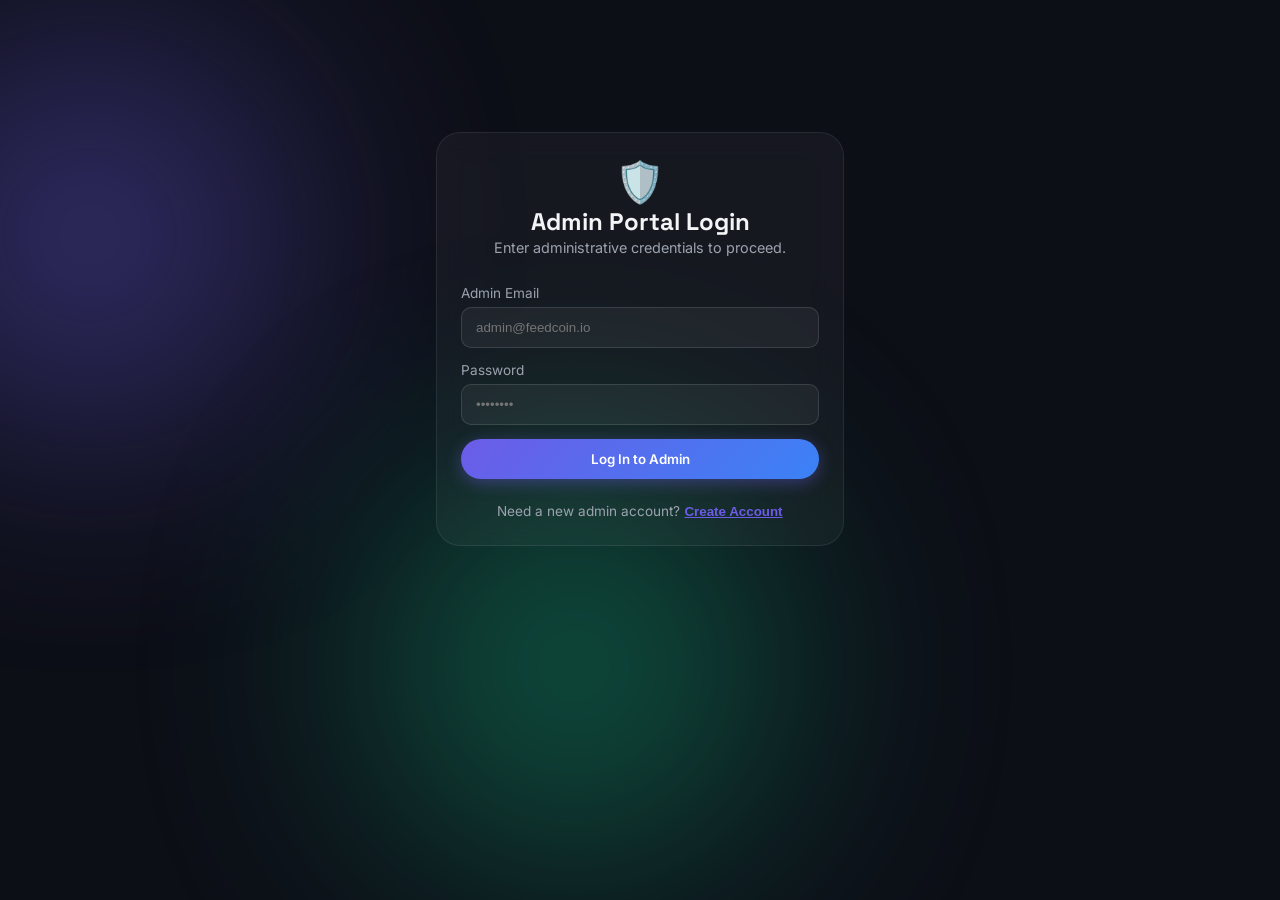
<file: admin.html>
<!DOCTYPE html>
<html lang="en" class="dark">
<head>
  <meta charset="UTF-8" />
  <meta name="viewport" content="width=device-width, initial-scale=1.0" />
  <title>FeedCoin || Admin Control Panel</title>
  <link rel="preconnect" href="https://fonts.googleapis.com">
  <link rel="preconnect" href="https://fonts.gstatic.com" crossorigin>
  <link href="https://fonts.googleapis.com/css2?family=Inter:wght@400;500;600;700&family=Space+Grotesk:wght@600;700&display=swap" rel="stylesheet">
  <link rel="stylesheet" href="styles.css" />
  <link rel="stylesheet" href="dashboard.css" />
  <style>
    .admin-table {
      width: 100%;
      border-collapse: collapse;
      margin-top: 12px;
      font-size: 0.88rem;
    }
    .admin-table th, .admin-table td {
      padding: 12px;
      text-align: left;
      border-bottom: 1px solid var(--card-border);
    }
    .admin-table th {
      color: var(--text-muted);
      font-weight: 600;
      background: rgba(255, 255, 255, 0.02);
    }
    .status-badge {
      padding: 4px 10px;
      border-radius: 99px;
      font-size: 0.75rem;
      font-weight: 700;
    }
    .badge-pending { background: rgba(245, 158, 11, 0.2); color: #f59e0b; }
    .badge-approved { background: rgba(16, 185, 129, 0.2); color: #10b981; }
    .badge-rejected { background: rgba(239, 68, 68, 0.2); color: #ef4444; }
    .auth-toggle-btn {
      background: none;
      border: none;
      color: #6c5ce7;
      font-weight: 600;
      cursor: pointer;
      text-decoration: underline;
    }
    .task-config-grid {
      display: grid;
      grid-template-columns: repeat(auto-fit, minmax(280px, 1fr));
      gap: 16px;
      margin-top: 14px;
    }
    .task-card-box {
      background: var(--input-bg);
      border: 1px solid var(--card-border);
      border-radius: var(--radius-md);
      padding: 18px;
      display: flex;
      flex-direction: column;
      gap: 12px;
    }
    .task-input-row {
      display: flex;
      gap: 8px;
    }
    .expiry-label {
      font-size: 0.78rem;
      display: flex;
      align-items: center;
      gap: 4px;
      margin-top: 2px;
    }
    .expiry-active { color: var(--accent-emerald); font-weight: 600; }
    .expiry-dead { color: #ef4444; font-weight: 600; }
  </style>
</head>
<body class="dash-body">

  <div class="blob blob-purple"></div>
  <div class="blob blob-emerald"></div>

  <!-- ADMIN AUTH CONTAINER -->
  <div class="dash-main" id="adminAuthContainer" style="max-width: 440px; margin: 40px auto;">
    <div class="glass-card section-card">
      <div style="text-align:center; margin-bottom: 12px;">
        <span style="font-size: 2.5rem;">🛡️</span>
        <h2 id="authHeading">Admin Portal Login</h2>
        <p class="muted" id="authSub">Enter administrative credentials to proceed.</p>
      </div>

      <form id="adminLoginForm" class="auth-form">
        <div class="form-group">
          <label>Admin Email</label>
          <input type="email" id="adminLogEmail" placeholder="admin@feedcoin.io" required />
        </div>
        <div class="form-group">
          <label>Password</label>
          <input type="password" id="adminLogPass" placeholder="••••••••" required />
        </div>
        <button type="submit" class="btn btn-primary w-full">Log In to Admin</button>
        <p class="muted" style="text-align:center; font-size:0.85rem; margin-top:8px;">
          Need a new admin account? <button type="button" class="auth-toggle-btn" id="showRegBtn">Create Account</button>
        </p>
      </form>

      <form id="adminRegisterForm" class="auth-form hidden">
        <div class="form-group">
          <label>Admin Full Name</label>
          <input type="text" id="adminRegName" placeholder="Super Admin" required />
        </div>
        <div class="form-group">
          <label>Admin Email</label>
          <input type="email" id="adminRegEmail" placeholder="admin@feedcoin.io" required />
        </div>
        <div class="form-group">
          <label>Secret Master Key</label>
          <input type="password" id="adminMasterKey" placeholder="Enter key (DEFAULT: ADMIN2026)" required />
        </div>
        <div class="form-group">
          <label>Create Password</label>
          <input type="password" id="adminRegPass" placeholder="••••••••" required />
        </div>
        <button type="submit" class="btn btn-primary w-full">Create Admin Account</button>
        <p class="muted" style="text-align:center; font-size:0.85rem; margin-top:8px;">
          Already have an account? <button type="button" class="auth-toggle-btn" id="showLogBtn">Log In</button>
        </p>
      </form>
    </div>
  </div>

  <!-- ADMIN DASHBOARD PANEL -->
  <div id="adminPanelContainer" class="hidden">
    <header class="dash-topbar">
      <div class="dash-topbar-inner">
        <div class="dash-brand">
          <span style="font-size:1.4rem;">🛡️</span>
          <span class="logo">FeedCoin <span>Admin</span></span>
        </div>
        <div class="dash-user">
          <span class="muted" id="activeAdminLabel">Admin: Active</span>
          <button class="btn btn-ghost btn-sm" id="adminLogoutBtn">Logout</button>
        </div>
      </div>
    </header>

    <main class="dash-main" style="max-width: 1050px;">
      <div class="pane-head" style="margin-bottom: 20px;">
        <h1>Management Console</h1>
        <p>Monitor registrations, check user earnings & balances, manage video task codes, and approve withdrawals.</p>
      </div>

      <div class="stat-grid" style="margin-bottom: 24px;">
        <div class="glass-card stat">
          <span>Registered Users</span>
          <h2 id="totalUsersStat">0</h2>
        </div>
        <div class="glass-card stat">
          <span>Pending Withdrawals</span>
          <h2 id="pendingWdStat" style="color:#f59e0b;">0</h2>
        </div>
        <div class="glass-card stat">
          <span>Total Capital Invested</span>
          <h2 id="totalCapitalStat">₦0.00</h2>
        </div>
        <div class="glass-card stat">
          <span>Total Approved Payouts</span>
          <h2 id="approvedWdStat" style="color:var(--accent-emerald);">₦0.00</h2>
        </div>
      </div>

      <!-- ================= VIDEO TASK CODES & 24H EXPIRY ================= -->
      <div class="glass-card section-card" style="margin-bottom: 24px;">
        <div style="display:flex; justify-content:space-between; align-items:center; flex-wrap:wrap; gap:8px;">
          <div>
            <h3>🎬 Manage Daily Video Tasks (24-Hour Expiration)</h3>
            <p class="muted" style="font-size:0.85rem;">Each code is strictly valid for 24 hours from the moment it is generated or saved.</p>
          </div>
          <button class="btn btn-primary btn-sm" id="saveAllTasksBtn">💾 Save Task Changes</button>
        </div>

        <div class="task-config-grid">
          <!-- YouTube Configuration -->
          <div class="task-card-box">
            <h4 style="color:#ef4444; display:flex; align-items:center; gap:6px;">📺 YouTube Task</h4>
            <div class="form-group">
              <label>Target Video Link</label>
              <input type="url" id="taskLink_yt" placeholder="https://www.youtube.com/@FEEDCOINAPP" />
            </div>
            <div class="form-group">
              <label>Secret Redeem Code</label>
              <div class="task-input-row">
                <input type="text" id="taskCode_yt" placeholder="e.g. YT-9382" style="font-weight:700; text-transform:uppercase;" />
                <button type="button" class="btn btn-ghost btn-sm gen-code-btn" data-platform="yt" title="Generate New 24H Code">🎲 New</button>
              </div>
              <div class="expiry-label" id="expiryText_yt">⏳ Validity: 24 Hours</div>
            </div>
            <button type="button" class="btn btn-ghost btn-sm copy-task-btn" data-platform="yt">📋 Copy Link & Code</button>
          </div>

          <!-- TikTok Configuration -->
          <div class="task-card-box">
            <h4 style="color:#38bdf8; display:flex; align-items:center; gap:6px;">🎵 TikTok Task</h4>
            <div class="form-group">
              <label>Target Video Link</label>
              <input type="url" id="taskLink_tt" placeholder="https://tiktok.com/@video/..." />
            </div>
            <div class="form-group">
              <label>Secret Redeem Code</label>
              <div class="task-input-row">
                <input type="text" id="taskCode_tt" placeholder="e.g. TT-4819" style="font-weight:700; text-transform:uppercase;" />
                <button type="button" class="btn btn-ghost btn-sm gen-code-btn" data-platform="tt" title="Generate New 24H Code">🎲 New</button>
              </div>
              <div class="expiry-label" id="expiryText_tt">⏳ Validity: 24 Hours</div>
            </div>
            <button type="button" class="btn btn-ghost btn-sm copy-task-btn" data-platform="tt">📋 Copy Link & Code</button>
          </div>

          <!-- Facebook Configuration -->
          <div class="task-card-box">
            <h4 style="color:#6c5ce7; display:flex; align-items:center; gap:6px;">📘 Facebook Task</h4>
            <div class="form-group">
              <label>Target Video Link</label>
              <input type="url" id="taskLink_fb" placeholder="https://www.facebook.com/profile.php?id=..." />
            </div>
            <div class="form-group">
              <label>Secret Redeem Code</label>
              <div class="task-input-row">
                <input type="text" id="taskCode_fb" placeholder="e.g. FB-1052" style="font-weight:700; text-transform:uppercase;" />
                <button type="button" class="btn btn-ghost btn-sm gen-code-btn" data-platform="fb" title="Generate New 24H Code">🎲 New</button>
              </div>
              <div class="expiry-label" id="expiryText_fb">⏳ Validity: 24 Hours</div>
            </div>
            <button type="button" class="btn btn-ghost btn-sm copy-task-btn" data-platform="fb">📋 Copy Link & Code</button>
          </div>
        </div>
      </div>

      <!-- ================= WITHDRAWAL APPROVAL DESK ================= -->
      <div class="glass-card section-card" style="margin-bottom: 24px;">
        <div style="display:flex; justify-content:space-between; align-items:center;">
          <h3>💳 Withdrawal Requests & Approvals</h3>
          <span class="muted" style="font-size:0.8rem;">Live Queue</span>
        </div>
        <div style="overflow-x:auto;">
          <table class="admin-table">
            <thead>
              <tr>
                <th>Req ID</th>
                <th>User / Email</th>
                <th>Amount</th>
                <th>Bank Details</th>
                <th>KYC Status</th>
                <th>Status</th>
                <th>Action</th>
              </tr>
            </thead>
            <tbody id="withdrawalQueueBody">
              <tr><td colspan="7" class="muted" style="text-align:center;">No withdrawal requests found.</td></tr>
            </tbody>
          </table>
        </div>
      </div>

      <!-- ================= USERS & BALANCES MONITOR ================= -->
      <div class="glass-card section-card">
        <h3>👥 Registered Users & Live Balances</h3>
        <div style="overflow-x:auto;">
          <table class="admin-table">
            <thead>
              <tr>
                <th>User Details</th>
                <th>Account Balance</th>
                <th>Active Capital</th>
                <th>Mining / Tasks</th>
                <th>Linked Bank Account</th>
                <th>KYC Verification</th>
              </tr>
            </thead>
            <tbody id="usersTableBody">
              <tr><td colspan="6" class="muted" style="text-align:center;">No registered users recorded.</td></tr>
            </tbody>
          </table>
        </div>
      </div>
    </main>
  </div>

  <div class="toast" id="toast"></div>

  <script>
    document.addEventListener('DOMContentLoaded', () => {
      const TWENTY_FOUR_HOURS = 24 * 60 * 60 * 1000;

      const defaultTasks = {
        yt: { 
          link: 'https://www.youtube.com/@FEEDCOINAPP', 
          code: 'YT2026', 
          name: 'YouTube',
          generatedAt: Date.now()
        },
        fb: { 
          link: 'https://www.facebook.com/profile.php?id=61595119085030&mibextid=ZbWKwL', 
          code: 'FB2026', 
          name: 'Facebook',
          generatedAt: Date.now()
        },
        tt: { 
          link: 'https://tiktok.com', 
          code: 'TIKTOK2026', 
          name: 'TikTok',
          generatedAt: Date.now()
        }
      };

      const toast = document.getElementById('toast');
      const formatNaira = (amt) => '₦' + Number(amt || 0).toLocaleString('en-NG', { minimumFractionDigits: 2, maximumFractionDigits: 2 });
      
      function showToast(msg) {
        if (!toast) return;
        toast.textContent = msg;
        toast.classList.add('show');
        setTimeout(() => toast.classList.remove('show'), 2800);
      }

      function getSavedTasks() {
        return JSON.parse(localStorage.getItem('fc_admin_task_config') || 'null') || defaultTasks;
      }

      // In-memory timestamps for staging before save
      let taskTimestamps = {};

      // Admin Auth Elements
      const adminAuthContainer = document.getElementById('adminAuthContainer');
      const adminPanelContainer = document.getElementById('adminPanelContainer');
      const adminLoginForm = document.getElementById('adminLoginForm');
      const adminRegisterForm = document.getElementById('adminRegisterForm');
      const showRegBtn = document.getElementById('showRegBtn');
      const showLogBtn = document.getElementById('showLogBtn');
      const authHeading = document.getElementById('authHeading');
      const authSub = document.getElementById('authSub');
      const adminLogoutBtn = document.getElementById('adminLogoutBtn');

      showRegBtn.addEventListener('click', () => {
        adminLoginForm.classList.add('hidden');
        adminRegisterForm.classList.remove('hidden');
        authHeading.textContent = 'Create Admin Account';
        authSub.textContent = 'Enter system key and setup admin profile.';
      });

      showLogBtn.addEventListener('click', () => {
        adminRegisterForm.classList.add('hidden');
        adminLoginForm.classList.remove('hidden');
        authHeading.textContent = 'Admin Portal Login';
        authSub.textContent = 'Enter administrative credentials to proceed.';
      });

      adminRegisterForm.addEventListener('submit', (e) => {
        e.preventDefault();
        const masterKey = document.getElementById('adminMasterKey').value.trim();
        const email = document.getElementById('adminRegEmail').value.trim();
        const pass = document.getElementById('adminRegPass').value;
        const name = document.getElementById('adminRegName').value.trim();

        if (masterKey !== 'ADMIN2026') {
          showToast('Invalid Master Key! Contact root administrator.');
          return;
        }

        const admins = JSON.parse(localStorage.getItem('fc_admin_accounts') || '[]');
        if (admins.find(a => a.email === email)) {
          showToast('An admin with this email already exists.');
          return;
        }

        admins.push({ name, email, pass });
        localStorage.setItem('fc_admin_accounts', JSON.stringify(admins));
        showToast('Admin account created! You can now log in.');
        showLogBtn.click();
      });

      adminLoginForm.addEventListener('submit', (e) => {
        e.preventDefault();
        const email = document.getElementById('adminLogEmail').value.trim();
        const pass = document.getElementById('adminLogPass').value;

        const admins = JSON.parse(localStorage.getItem('fc_admin_accounts') || '[]');
        const isValid = (email === 'admin@feedcoin.io' && pass === 'admin123') ||
                        admins.some(a => a.email === email && a.pass === pass);

        if (isValid) {
          localStorage.setItem('is_admin_logged', 'true');
          showAdminPanel();
          showToast('Welcome, Administrator!');
        } else {
          showToast('Invalid admin credentials.');
        }
      });

      adminLogoutBtn?.addEventListener('click', () => {
        localStorage.removeItem('is_admin_logged');
        adminPanelContainer.classList.add('hidden');
        adminAuthContainer.classList.remove('hidden');
      });

      function showAdminPanel() {
        adminAuthContainer.classList.add('hidden');
        adminPanelContainer.classList.remove('hidden');
        loadTaskConfiguration();
        loadAdminDashboardData();
        setInterval(updateExpiryLabels, 60000); // refresh expiry indicators every minute
      }

      // ==========================================
      // VIDEO TASK CONTROLS & 24H EXPIRATION
      // ==========================================
      function updateExpiryLabels() {
        const tasks = getSavedTasks();
        ['yt', 'tt', 'fb'].forEach(platform => {
          const label = document.getElementById(`expiryText_${platform}`);
          if (!label) return;

          const genAt = taskTimestamps[platform] || tasks[platform]?.generatedAt || Date.now();
          const elapsed = Date.now() - genAt;
          const remaining = TWENTY_FOUR_HOURS - elapsed;

          if (remaining <= 0) {
            label.className = 'expiry-label expiry-dead';
            label.innerHTML = '⚠️ Code Expired! Generate a new one.';
          } else {
            const hrs = Math.floor(remaining / (1000 * 60 * 60));
            const mins = Math.floor((remaining % (1000 * 60 * 60)) / (1000 * 60));
            label.className = 'expiry-label expiry-active';
            label.innerHTML = `🟢 Valid for: ${hrs}h ${mins}m remaining`;
          }
        });
      }

      function loadTaskConfiguration() {
        const tasks = getSavedTasks();
        ['yt', 'tt', 'fb'].forEach(platform => {
          const linkInput = document.getElementById(`taskLink_${platform}`);
          const codeInput = document.getElementById(`taskCode_${platform}`);
          if (linkInput && tasks[platform]) linkInput.value = tasks[platform].link || '';
          if (codeInput && tasks[platform]) codeInput.value = tasks[platform].code || '';
          taskTimestamps[platform] = tasks[platform]?.generatedAt || Date.now();
        });
        updateExpiryLabels();
      }

      // Generate button sets fresh code & resets 24-hr timer
      document.querySelectorAll('.gen-code-btn').forEach(btn => {
        btn.addEventListener('click', () => {
          const platform = btn.dataset.platform;
          const randomNum = Math.floor(1000 + Math.random() * 9000);
          const newCode = `${platform.toUpperCase()}-${randomNum}`;
          const input = document.getElementById(`taskCode_${platform}`);
          if (input) input.value = newCode;

          // Fresh 24h timer stamp
          taskTimestamps[platform] = Date.now();
          updateExpiryLabels();
          showToast(`Generated new code: ${newCode} (24h timer started)`);
        });
      });

      document.querySelectorAll('.copy-task-btn').forEach(btn => {
        btn.addEventListener('click', () => {
          const platform = btn.dataset.platform;
          const link = document.getElementById(`taskLink_${platform}`).value.trim();
          const code = document.getElementById(`taskCode_${platform}`).value.trim();
          const text = `Watch video here: ${link}\nRedeem Code: ${code}\n(Valid for 24 hours only)`;
          navigator.clipboard.writeText(text).then(() => {
            showToast(`Copied ${platform.toUpperCase()} link & code to clipboard!`);
          });
        });
      });

      document.getElementById('saveAllTasksBtn')?.addEventListener('click', () => {
        const tasks = {
          yt: {
            link: document.getElementById('taskLink_yt').value.trim() || defaultTasks.yt.link,
            code: document.getElementById('taskCode_yt').value.trim().toUpperCase() || 'YT2026',
            name: 'YouTube',
            generatedAt: taskTimestamps.yt || Date.now()
          },
          tt: {
            link: document.getElementById('taskLink_tt').value.trim() || defaultTasks.tt.link,
            code: document.getElementById('taskCode_tt').value.trim().toUpperCase() || 'TIKTOK2026',
            name: 'TikTok',
            generatedAt: taskTimestamps.tt || Date.now()
          },
          fb: {
            link: document.getElementById('taskLink_fb').value.trim() || defaultTasks.fb.link,
            code: document.getElementById('taskCode_fb').value.trim().toUpperCase() || 'FB2026',
            name: 'Facebook',
            generatedAt: taskTimestamps.fb || Date.now()
          }
        };

        localStorage.setItem('fc_admin_task_config', JSON.stringify(tasks));
        updateExpiryLabels();
        showToast('Video tasks and 24-hour codes saved successfully!');
      });

      // ==========================================
      // USERS, EARNINGS & WITHDRAWALS LOGIC
      // ==========================================
      function loadAdminDashboardData() {
        let users = JSON.parse(localStorage.getItem('fc_registered_users') || '[]');
        const bankData = JSON.parse(localStorage.getItem('fc_user_bank') || 'null');
        const kycData = JSON.parse(localStorage.getItem('fc_kyc_data') || 'null');
        const usersBody = document.getElementById('usersTableBody');
        
        const activeName = localStorage.getItem('user_name') || 'Alex Rivers';
        const activeEmail = localStorage.getItem('user_email') || 'alex@feedcoin.io';
        const storedBalance = parseFloat(localStorage.getItem('fc_balance'));
        const liveBalance = isNaN(storedBalance) ? 0 : storedBalance;
        const liveCapital = parseFloat(localStorage.getItem('fc_capital')) || 0;
        const liveMining = parseFloat(localStorage.getItem('fc_mining_earned')) || 0;
        const liveTask = parseFloat(localStorage.getItem('fc_task_earned')) || 0;

        if (users.length === 0) {
          users.push({
            name: activeName,
            email: activeEmail,
            balance: liveBalance,
            capital: liveCapital,
            mining: liveMining,
            task: liveTask
          });
        }

        let totalCapital = 0;
        usersBody.innerHTML = '';

        users.forEach(u => {
          const bal = (u.email === activeEmail) ? liveBalance : Number(u.balance || 0);
          const cap = (u.email === activeEmail) ? liveCapital : Number(u.capital || 0);
          const min = (u.email === activeEmail) ? liveMining : Number(u.mining || 0);
          const tsk = (u.email === activeEmail) ? liveTask : Number(u.task || 0);

          totalCapital += cap;

          const tr = document.createElement('tr');
          const isVerified = kycData && kycData.isVerified;
          const kycTag = isVerified
            ? `<span class="status-badge badge-approved">Verified ✓ (${kycData.docType})</span>`
            : `<span class="status-badge badge-rejected">Unverified ✗</span>`;
          
          const accountDisplay = bankData ? `<strong>${bankData.bankName}</strong><br/>${bankData.accountNumber}<br/><small class="muted">${bankData.accountHolder}</small>` : '<span class="muted">Not linked</span>';

          tr.innerHTML = `
            <td><strong>${u.name}</strong><br/><small class="muted">${u.email}</small></td>
            <td><strong style="color:var(--accent-emerald); font-size:1rem;">${formatNaira(bal)}</strong></td>
            <td><strong>${formatNaira(cap)}</strong></td>
            <td>⛏️ ${formatNaira(min)}<br/>🎬 ${formatNaira(tsk)}</td>
            <td>${accountDisplay}</td>
            <td>${kycTag}</td>
          `;
          usersBody.appendChild(tr);
        });

        document.getElementById('totalUsersStat').textContent = users.length;
        document.getElementById('totalCapitalStat').textContent = formatNaira(totalCapital);

        renderWithdrawalsTable();
      }

      function renderWithdrawalsTable() {
        const requests = JSON.parse(localStorage.getItem('fc_admin_withdrawal_requests') || '[]');
        const queueBody = document.getElementById('withdrawalQueueBody');
        queueBody.innerHTML = '';

        let pendingCount = 0;
        let approvedTotal = 0;

        if (requests.length === 0) {
          queueBody.innerHTML = '<tr><td colspan="7" class="muted" style="text-align:center;">No withdrawal requests found.</td></tr>';
        } else {
          requests.forEach((req, idx) => {
            if (req.status === 'Pending') pendingCount++;
            if (req.status === 'Approved') approvedTotal += Number(req.amount || 0);

            const tr = document.createElement('tr');
            const badgeClass = req.status === 'Approved' ? 'badge-approved' : req.status === 'Rejected' ? 'badge-rejected' : 'badge-pending';
            const kycLabel = req.isKycVerified ? 'Verified ✓' : 'Unverified ⚠️';

            let actionButtons = '-';
            if (req.status === 'Pending') {
              actionButtons = `
                <button class="btn btn-primary btn-sm" onclick="handleWithdrawalDecision(${idx}, 'Approved')">Approve</button>
                <button class="btn btn-ghost btn-sm" style="color:#ef4444;" onclick="handleWithdrawalDecision(${idx}, 'Rejected')">Reject</button>
              `;
            }

            tr.innerHTML = `
              <td>#${req.id}</td>
              <td>${req.userName}<br/><small class="muted">${req.userEmail}</small></td>
              <td><strong>${formatNaira(req.amount)}</strong><br/><small class="muted">${req.typeLabel || ''}</small></td>
              <td>${req.bankName}<br/><strong>${req.accountNumber}</strong><br/><small class="muted">${req.accountHolder}</small></td>
              <td><span style="font-size:0.8rem;">${kycLabel}</span></td>
              <td><span class="status-badge ${badgeClass}">${req.status}</span></td>
              <td>${actionButtons}</td>
            `;
            queueBody.appendChild(tr);
          });
        }

        document.getElementById('pendingWdStat').textContent = pendingCount;
        document.getElementById('approvedWdStat').textContent = formatNaira(approvedTotal);
      }

      window.handleWithdrawalDecision = (index, status) => {
        let requests = JSON.parse(localStorage.getItem('fc_admin_withdrawal_requests') || '[]');
        if (!requests[index]) return;

        requests[index].status = status;
        localStorage.setItem('fc_admin_withdrawal_requests', JSON.stringify(requests));

        let userHistory = JSON.parse(localStorage.getItem('fc_withdrawals_history') || '[]');
        const reqId = requests[index].id;
        const target = userHistory.find(h => h.id === reqId);
        if (target) {
          target.status = status;
          localStorage.setItem('fc_withdrawals_history', JSON.stringify(userHistory));
        }

        showToast(status === 'Rejected'
          ? `Withdrawal #${reqId} rejected. The money is returned to the user's dashboard.`
          : `Withdrawal #${reqId} was ${status.toLowerCase()}!`);
        renderWithdrawalsTable();
      };

      if (localStorage.getItem('is_admin_logged') === 'true') {
        showAdminPanel();
      }
    });
  </script>
</body>
</html>
</file>
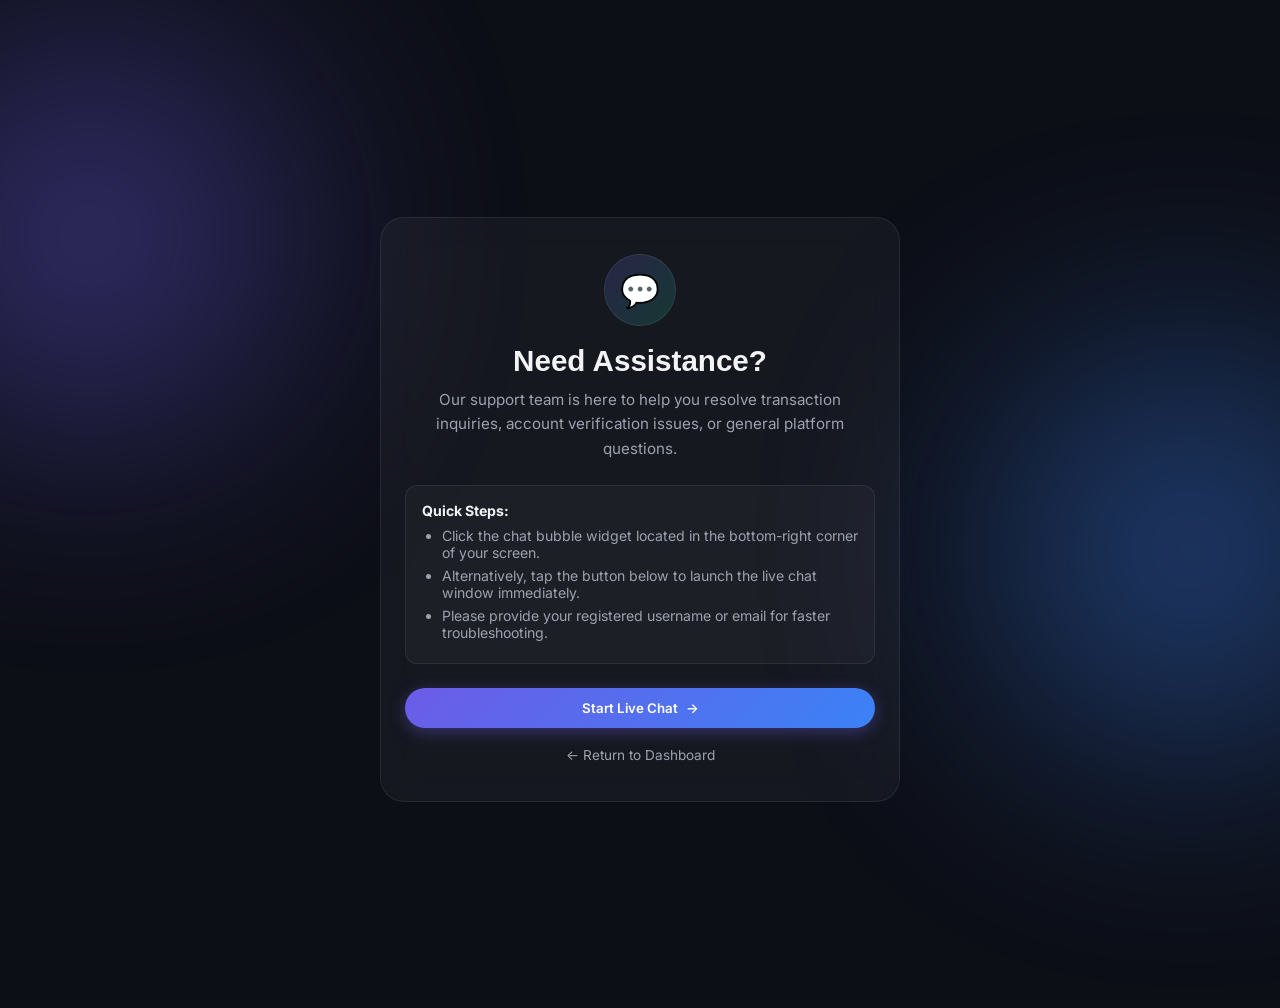
<file: chat.html>
<!DOCTYPE html>
<html lang="en" class="dark">
<head>
    <meta charset="UTF-8" />
    <meta name="viewport" content="width=device-width, initial-scale=1.0, viewport-fit=cover" />
    <title>FeedCoin | Customer Support</title>
    <link rel="preconnect" href="https://fonts.googleapis.com">
    <link rel="preconnect" href="https://fonts.gstatic.com" crossorigin>
    <link href="https://fonts.googleapis.com/css2?family=Inter:wght@400;500;600;700&display=swap" rel="stylesheet">
    <link rel="stylesheet" href="styles.css" />
    <link rel="stylesheet" href="dashboard.css" />
    <style>
        .support-wrapper {
            min-height: 100vh;
            display: flex;
            align-items: center;
            justify-content: center;
            padding: 24px 16px;
        }
        .support-card {
            max-width: 520px;
            width: 100%;
            text-align: center;
            padding: 36px 24px;
        }
        .support-icon-badge {
            width: 72px;
            height: 72px;
            margin: 0 auto 18px;
            border-radius: 50%;
            background: linear-gradient(135deg, rgba(108, 92, 231, 0.2), rgba(16, 185, 129, 0.2));
            display: flex;
            align-items: center;
            justify-content: center;
            font-size: 2rem;
            border: 1px solid var(--card-border, rgba(255, 255, 255, 0.1));
        }
        .support-card h1 {
            font-size: clamp(1.5rem, 5vw, 1.85rem);
            margin-bottom: 10px;
        }
        .support-card p {
            color: var(--text-muted, #94a3b8);
            font-size: 0.95rem;
            line-height: 1.6;
            margin-bottom: 24px;
        }
        .instructions-box {
            background: rgba(255, 255, 255, 0.03);
            border: 1px solid var(--card-border, rgba(255, 255, 255, 0.08));
            border-radius: 12px;
            padding: 16px;
            text-align: left;
            margin-bottom: 24px;
            font-size: 0.88rem;
        }
        .instructions-box ul {
            margin: 8px 0 0;
            padding-left: 20px;
            color: var(--text-muted, #94a3b8);
        }
        .instructions-box li {
            margin-bottom: 6px;
        }
        .chat-trigger-btn {
            display: inline-flex;
            align-items: center;
            justify-content: center;
            gap: 8px;
            width: 100%;
        }
    </style>
</head>
<body class="dash-body">

    <div class="blob blob-purple"></div>
    <div class="blob blob-blue"></div>

    <div class="support-wrapper">
        <div class="glass-card support-card">
            <div class="support-icon-badge">💬</div>
            <h1>Need Assistance?</h1>
            <p>
                Our support team is here to help you resolve transaction inquiries, account verification issues, or general platform questions.
            </p>

            <div class="instructions-box">
                <strong style="color: var(--text-color, #fff);">Quick Steps:</strong>
                <ul>
                    <li>Click the chat bubble widget located in the bottom-right corner of your screen.</li>
                    <li>Alternatively, tap the button below to launch the live chat window immediately.</li>
                    <li>Please provide your registered username or email for faster troubleshooting.</li>
                </ul>
            </div>

            <button type="button" class="btn btn-primary chat-trigger-btn" id="openChatBtn">
                <span>Start Live Chat</span>
                <span aria-hidden="true">&rarr;</span>
            </button>

            <div style="margin-top: 16px;">
                <a href="dashboard.html" class="muted" style="text-decoration: none; font-size: 0.85rem;">
                    &larr; Return to Dashboard
                </a>
            </div>
        </div>
    </div>

    <!-- Smartsupp Live Chat script -->
    <script type="text/javascript">
    var _smartsupp = _smartsupp || {};
    _smartsupp.key = 'b4049ec129d5b569c222ac3de6a0d9607f922d29';
    window.smartsupp||(function(d) {
      var s,c,o=smartsupp=function(){ o._.push(arguments)};o._=[];
      s=d.getElementsByTagName('script')[0];c=d.createElement('script');
      c.type='text/javascript';c.charset='utf-8';c.async=true;
      c.src='https://www.smartsuppchat.com/loader.js?';s.parentNode.insertBefore(c,s);
    })(document);

    // Direct button listener to trigger the widget
    document.getElementById('openChatBtn')?.addEventListener('click', function() {
        if (window.smartsupp) {
            window.smartsupp('chat:open');
        }
    });
    </script>
    <noscript>Powered by <a href="https://www.smartsupp.com" target="_blank">Smartsupp</a></noscript>

</body>
</html>
</file>
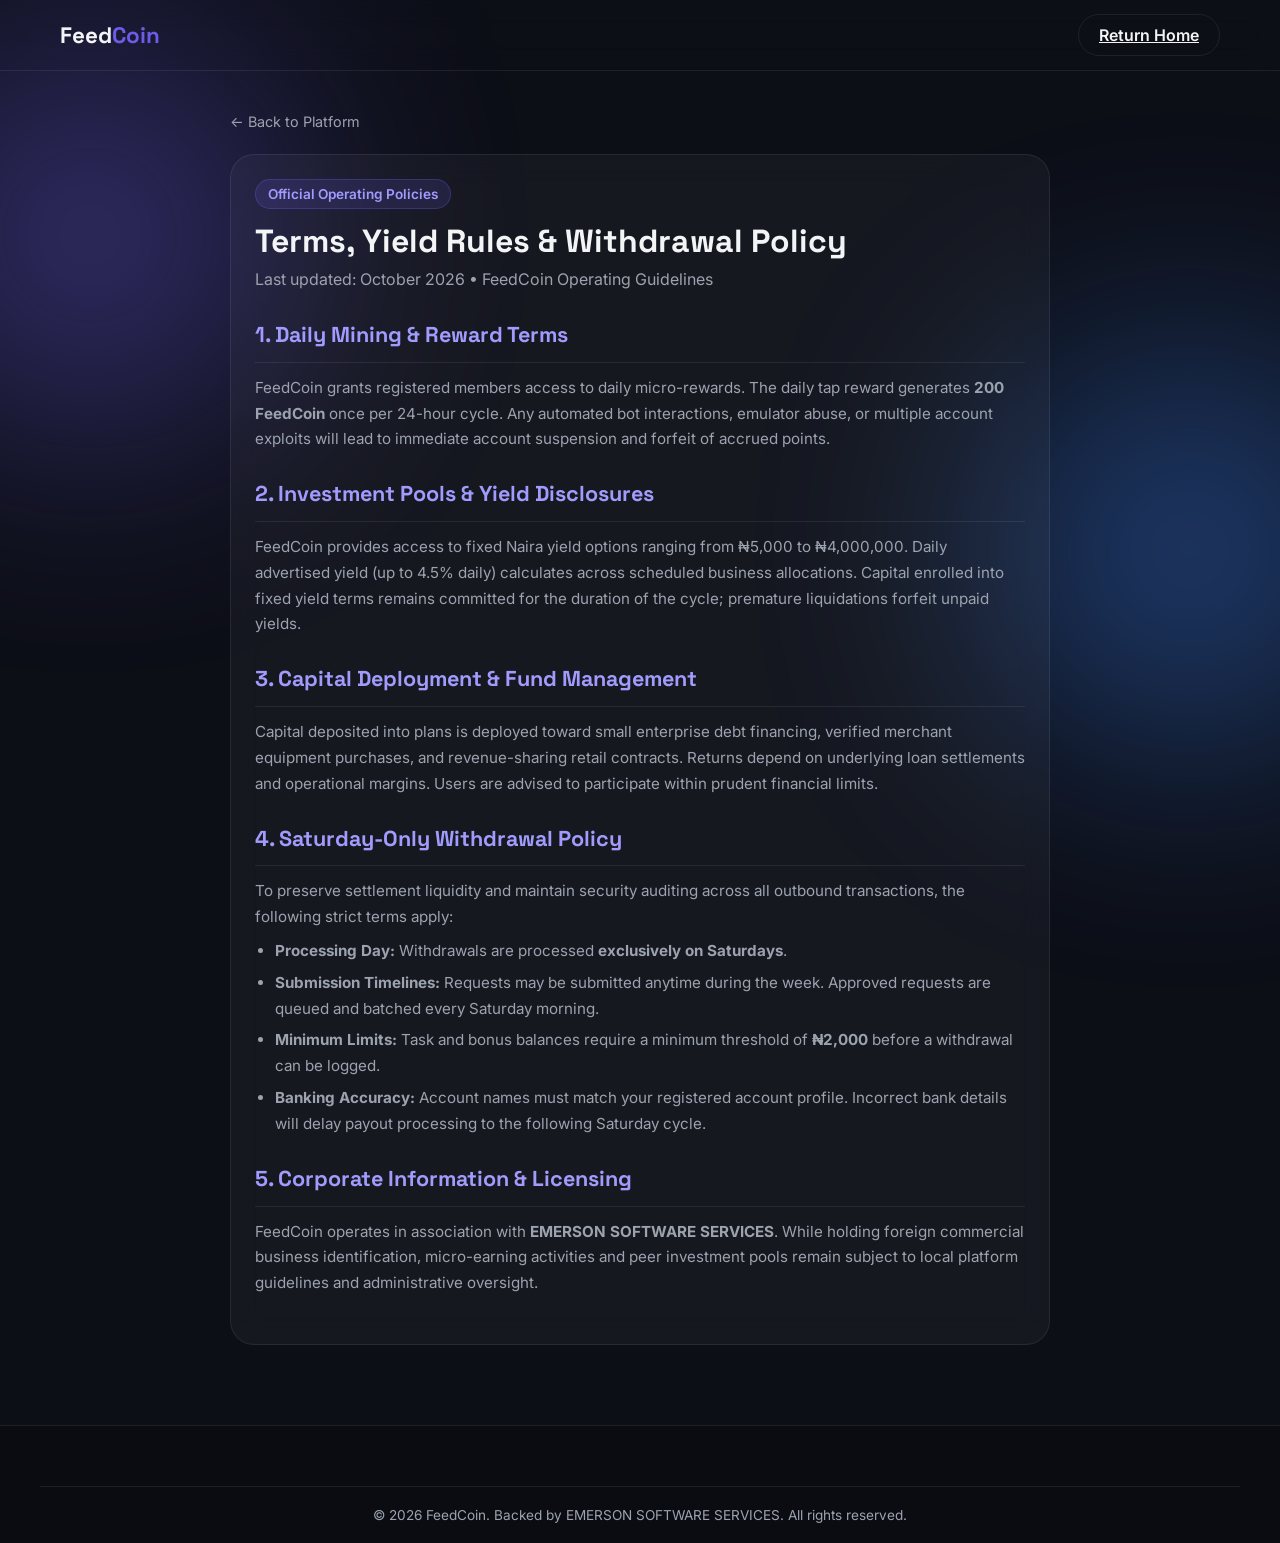
<file: policy.html>
<!DOCTYPE html>
<html lang="en" class="dark">
<head>
  <meta charset="UTF-8" />
  <meta name="viewport" content="width=device-width, initial-scale=1.0" />
  <title>FeedCoin || Official Policies & Terms</title>
  <link rel="preconnect" href="https://fonts.googleapis.com">
  <link rel="preconnect" href="https://fonts.gstatic.com" crossorigin>
  <link href="https://fonts.googleapis.com/css2?family=Inter:wght@300;400;500;600;700&family=Space+Grotesk:wght@500;700&display=swap" rel="stylesheet">
  <link rel="stylesheet" href="styles.css" />
  <style>
    .policy-container {
      max-width: 860px;
      margin: 40px auto 80px;
      padding: 0 20px;
    }
    .policy-section {
      margin-bottom: 24px;
      line-height: 1.7;
    }
    .policy-section h2 {
      font-size: 1.35rem;
      margin-bottom: 12px;
      color: #a29bfe;
      border-bottom: 1px solid var(--card-border);
      padding-bottom: 8px;
    }
    .policy-section p, .policy-section li {
      color: var(--text-muted);
      font-size: 0.95rem;
    }
    .policy-section ul {
      margin-left: 20px;
      margin-top: 8px;
      display: flex;
      flex-direction: column;
      gap: 6px;
    }
    .policy-badge {
      display: inline-block;
      margin-bottom: 12px;
    }
    .back-btn {
      display: inline-flex;
      align-items: center;
      gap: 8px;
      color: var(--text-muted);
      text-decoration: none;
      font-size: 0.9rem;
      margin-bottom: 24px;
      transition: color 0.2s;
    }
    .back-btn:hover { color: #fff; }
  </style>
</head>
<body>

  <div class="blob blob-purple"></div>
  <div class="blob blob-blue"></div>

  <nav class="navbar">
    <div class="container nav-container">
      <a href="index.html" class="logo">Feed<span>Coin</span></a>
      <a href="index.html" class="btn btn-ghost btn-sm">Return Home</a>
    </div>
  </nav>

  <main class="policy-container">
    <a href="index.html" class="back-btn">← Back to Platform</a>
    
    <div class="glass-card">
      <span class="badge policy-badge">Official Operating Policies</span>
      <h1 style="font-size: 2rem; margin-bottom: 8px;">Terms, Yield Rules & Withdrawal Policy</h1>
      <p style="color: var(--text-muted); margin-bottom: 28px;">Last updated: October 2026 &bull; FeedCoin Operating Guidelines</p>

      <section class="policy-section">
        <h2>1. Daily Mining & Reward Terms</h2>
        <p>FeedCoin grants registered members access to daily micro-rewards. The daily tap reward generates <strong>200 FeedCoin</strong> once per 24-hour cycle. Any automated bot interactions, emulator abuse, or multiple account exploits will lead to immediate account suspension and forfeit of accrued points.</p>
      </section>

      <section class="policy-section">
        <h2>2. Investment Pools & Yield Disclosures</h2>
        <p>FeedCoin provides access to fixed Naira yield options ranging from ₦5,000 to ₦4,000,000. Daily advertised yield (up to 4.5% daily) calculates across scheduled business allocations. Capital enrolled into fixed yield terms remains committed for the duration of the cycle; premature liquidations forfeit unpaid yields.</p>
      </section>

      <section class="policy-section">
        <h2>3. Capital Deployment & Fund Management</h2>
        <p>Capital deposited into plans is deployed toward small enterprise debt financing, verified merchant equipment purchases, and revenue-sharing retail contracts. Returns depend on underlying loan settlements and operational margins. Users are advised to participate within prudent financial limits.</p>
      </section>

      <section class="policy-section">
        <h2>4. Saturday-Only Withdrawal Policy</h2>
        <p>To preserve settlement liquidity and maintain security auditing across all outbound transactions, the following strict terms apply:</p>
        <ul>
          <li><strong>Processing Day:</strong> Withdrawals are processed <strong>exclusively on Saturdays</strong>.</li>
          <li><strong>Submission Timelines:</strong> Requests may be submitted anytime during the week. Approved requests are queued and batched every Saturday morning.</li>
          <li><strong>Minimum Limits:</strong> Task and bonus balances require a minimum threshold of <strong>₦2,000</strong> before a withdrawal can be logged.</li>
          <li><strong>Banking Accuracy:</strong> Account names must match your registered account profile. Incorrect bank details will delay payout processing to the following Saturday cycle.</li>
        </ul>
      </section>

      <section class="policy-section">
        <h2>5. Corporate Information & Licensing</h2>
        <p>FeedCoin operates in association with <strong>EMERSON SOFTWARE SERVICES</strong>. While holding foreign commercial business identification, micro-earning activities and peer investment pools remain subject to local platform guidelines and administrative oversight.</p>
      </section>
    </div>
  </main>

  <footer class="footer">
    <div class="container footer-bottom">
      &copy; 2026 FeedCoin. Backed by EMERSON SOFTWARE SERVICES. All rights reserved.
    </div>
  </footer>

</body>
</html>
</file>
<file: styles.css>
:root {
  --bg-color: #0d0f17;
  --text-color: #f3f4f6;
  --text-muted: #9ca3af;
  --card-bg: rgba(255, 255, 255, 0.04);
  --card-border: rgba(255, 255, 255, 0.08);
  --input-bg: rgba(255, 255, 255, 0.05);
  --input-border: rgba(255, 255, 255, 0.12);
  --primary-gradient: linear-gradient(135deg, #6c5ce7, #3b82f6);
  --accent-emerald: #10b981;
  --radius-lg: 24px;
  --radius-md: 16px;
  --radius-sm: 10px;
  --font-heading: 'Space Grotesk', sans-serif;
  --font-body: 'Inter', sans-serif;
}

html.light {
  --bg-color: #f8fafc;
  --text-color: #0f172a;
  --text-muted: #64748b;
  --card-bg: rgba(255, 255, 255, 0.85);
  --card-border: rgba(0, 0, 0, 0.08);
  --input-bg: rgba(0, 0, 0, 0.03);
  --input-border: rgba(0, 0, 0, 0.12);
}

* {
  box-sizing: border-box;
  margin: 0;
  padding: 0;
}

body {
  background-color: var(--bg-color);
  color: var(--text-color);
  font-family: var(--font-body);
  overflow-x: hidden;
  min-height: 100vh;
  transition: background-color 0.3s ease, color 0.3s ease;
}

.container {
  max-width: 1200px;
  margin: 0 auto;
  padding: 0 20px;
}

/* Background Blobs */
.blob {
  position: fixed;
  width: 380px;
  height: 380px;
  filter: blur(130px);
  z-index: -1;
  border-radius: 50%;
  opacity: 0.45;
  pointer-events: none;
}
.blob-purple { top: 5%; left: -100px; background: #6c5ce7; }
.blob-blue { top: 40%; right: -100px; background: #3b82f6; }
.blob-emerald { bottom: 5%; left: 30%; background: #10b981; }

/* Real-Time Ticker */
.activity-ticker {
  background: rgba(108, 92, 231, 0.15);
  border-bottom: 1px solid var(--card-border);
  padding: 8px 16px;
  font-size: 0.85rem;
  color: var(--text-muted);
  overflow: hidden;
  white-space: nowrap;
}

/* Glassmorphism Cards */
.glass-card {
  background: var(--card-bg);
  backdrop-filter: blur(16px);
  -webkit-backdrop-filter: blur(16px);
  border: 1px solid var(--card-border);
  border-radius: var(--radius-lg);
  padding: 24px;
}

h1, h2, h3, h4 {
  font-family: var(--font-heading);
}

.gradient-text {
  background: var(--primary-gradient);
  -webkit-background-clip: text;
  -webkit-text-fill-color: transparent;
}

/* Buttons */
.btn {
  padding: 10px 20px;
  border-radius: 99px;
  border: none;
  font-weight: 600;
  cursor: pointer;
  transition: all 0.2s ease;
  font-family: var(--font-body);
}
.btn-primary {
  background: var(--primary-gradient);
  color: #fff;
  box-shadow: 0 4px 16px rgba(108, 92, 231, 0.4);
}
.btn-primary:hover {
  transform: translateY(-2px);
  box-shadow: 0 6px 20px rgba(108, 92, 231, 0.6);
}
.btn-ghost {
  background: transparent;
  color: var(--text-color);
  border: 1px solid var(--card-border);
}
.btn-ghost:hover {
  background: var(--card-border);
}
.btn-lg {
  padding: 14px 28px;
  font-size: 1rem;
}
.w-full { width: 100%; }

/* Navbar */
.navbar {
  position: sticky;
  top: 0;
  z-index: 100;
  backdrop-filter: blur(14px);
  -webkit-backdrop-filter: blur(14px);
  border-bottom: 1px solid var(--card-border);
  padding: 14px 0;
}
.nav-container {
  display: flex;
  justify-content: space-between;
  align-items: center;
}
.logo {
  font-size: 1.4rem;
  font-weight: 700;
  color: var(--text-color);
  text-decoration: none;
  font-family: var(--font-heading);
}
.logo span { color: #6c5ce7; }
.nav-links {
  display: flex;
  gap: 20px;
  align-items: center;
}
.nav-links a {
  color: var(--text-muted);
  text-decoration: none;
  transition: color 0.2s;
  font-size: 0.92rem;
}
.nav-links a:hover { color: var(--text-color); }
.nav-actions { display: flex; gap: 10px; align-items: center; }
.theme-toggle { background: none; border: none; font-size: 1.1rem; cursor: pointer; }

/* Hamburger Button */
.hamburger {
  display: none;
  flex-direction: column;
  gap: 5px;
  background: none;
  border: none;
  cursor: pointer;
  padding: 4px;
}
.hamburger span {
  width: 22px;
  height: 2px;
  background-color: var(--text-color);
  border-radius: 2px;
}

/* User Display in Dashboard Nav */
.header-user-info {
  display: flex;
  align-items: center;
  gap: 8px;
}
.avatar {
  width: 34px;
  height: 34px;
  border-radius: 50%;
  background: var(--primary-gradient);
  display: flex;
  align-items: center;
  justify-content: center;
  color: #fff;
  font-weight: bold;
}
.user-display-name {
  font-weight: 600;
  font-size: 0.9rem;
}

/* Hero Section */
.hero {
  display: grid;
  grid-template-columns: 1.2fr 0.8fr;
  gap: 32px;
  align-items: center;
  padding: 70px 20px;
}
.hero-text h1 { font-size: 3rem; line-height: 1.15; margin: 16px 0; }
.hero-text p { color: var(--text-muted); font-size: 1.05rem; margin-bottom: 28px; line-height: 1.6; }
.hero-cta { display: flex; gap: 14px; }
.badge {
  background: rgba(108, 92, 231, 0.15);
  border: 1px solid rgba(108, 92, 231, 0.3);
  color: #a29bfe;
  padding: 6px 12px;
  border-radius: 99px;
  font-size: 0.85rem;
  font-weight: 600;
}
.hero-visual { display: flex; justify-content: center; }
.floating-coin {
  font-size: 7rem;
  animation: float 4s ease-in-out infinite;
}
@keyframes float {
  0%, 100% { transform: translateY(0); }
  50% { transform: translateY(-16px); }
}

/* 3 Step Process */
.how-it-works { padding: 60px 20px; }
.section-title {
  text-align: center;
  font-size: 2rem;
  margin-bottom: 40px;
}
.steps-grid {
  display: grid;
  grid-template-columns: repeat(3, 1fr);
  gap: 20px;
}
.step-card {
  display: flex;
  flex-direction: column;
  gap: 12px;
  border-top: 3px solid #6c5ce7;
}
.step-num {
  font-size: 1.8rem;
  font-weight: 800;
  color: #6c5ce7;
  font-family: var(--font-heading);
}
.step-card h3 { font-size: 1.2rem; }
.step-card p { color: var(--text-muted); font-size: 0.92rem; line-height: 1.5; }

/* Dashboard Grid */
.dashboard { padding: 30px 20px 100px; }
.dashboard-grid {
  display: grid;
  grid-template-columns: repeat(2, 1fr);
  gap: 20px;
}
.balance-item {
  display: flex;
  justify-content: space-between;
  align-items: center;
  margin-top: 14px;
}
.balance-item span { color: var(--text-muted); font-size: 0.9rem; }
.balance-item h2 { color: var(--accent-emerald); font-size: 1.6rem; }

/* Tap Mining Card */
.mining-card { text-align: center; }
.Coin-btn-wrapper { display: flex; justify-content: center; margin: 16px 0; }
.Coin-btn {
  width: 120px;
  height: 120px;
  border-radius: 50%;
  border: 3px solid rgba(108, 92, 231, 0.4);
  color: #fff;
  cursor: pointer;
  display: flex;
  flex-direction: column;
  align-items: center;
  justify-content: center;
  font-weight: 700;
  box-shadow: 0 0 30px rgba(108, 92, 231, 0.5);
  transition: transform 0.2s ease;
  background: var(--primary-gradient);
}
.Coin-btn:hover { transform: scale(1.05); }
.Coin-btn.active { animation: spin 1.5s linear infinite; }
@keyframes spin { 100% { transform: rotate(360deg); } }
.timer-display { font-size: 0.85rem; color: var(--text-muted); }

/* Referral Center */
.referral-box { display: flex; gap: 8px; margin-top: 12px; }
.referral-box input {
  flex: 1;
  padding: 10px 12px;
  background: var(--input-bg);
  border: 1px solid var(--input-border);
  border-radius: var(--radius-sm);
  color: var(--text-color);
  outline: none;
}

/* Investment Plans */
.investment-plans {
  display: grid;
  grid-template-columns: repeat(auto-fit, minmax(170px, 1fr));
  gap: 14px;
  margin-top: 14px;
}
.plan-card {
  background: var(--input-bg);
  border: 1px solid var(--card-border);
  border-radius: var(--radius-md);
  padding: 16px;
  text-align: center;
  display: flex;
  flex-direction: column;
  gap: 8px;
  transition: transform 0.2s ease, border-color 0.2s ease;
}
.plan-card:hover {
  transform: translateY(-3px);
  border-color: #6c5ce7;
}
.plan-card h4 { font-size: 1.05rem; }
.plan-return { font-size: 1.25rem; font-weight: 700; color: #a29bfe; }
.daily-badge {
  font-size: 0.82rem;
  font-weight: 600;
  color: var(--accent-emerald);
  background: rgba(16, 185, 129, 0.1);
  padding: 4px 8px;
  border-radius: 99px;
  margin-bottom: 4px;
}

/* Social Task List */
.social-task-list { display: flex; flex-direction: column; gap: 12px; margin-top: 14px; }
.task-item {
  display: flex;
  flex-direction: column;
  gap: 10px;
  padding: 14px;
  background: var(--input-bg);
  border: 1px solid var(--card-border);
  border-radius: var(--radius-sm);
}
.task-header { display: flex; justify-content: space-between; align-items: center; }
.task-info { display: flex; flex-direction: column; gap: 4px; }
.task-info strong { color: var(--accent-emerald); }
.task-link { color: #3b82f6; font-size: 0.85rem; text-decoration: none; }
.task-input-group { display: flex; gap: 8px; }
.task-code-input {
  flex: 1;
  padding: 10px 12px;
  background: var(--bg-color);
  border: 1px solid var(--input-border);
  border-radius: var(--radius-sm);
  color: var(--text-color);
  outline: none;
}

/* Withdrawal Section */
.withdrawal-grid {
  display: grid;
  grid-template-columns: repeat(auto-fit, minmax(180px, 1fr));
  gap: 14px;
  margin-top: 14px;
}
.withdraw-card {
  background: var(--input-bg);
  border: 1px solid var(--card-border);
  border-radius: var(--radius-sm);
  padding: 16px;
  text-align: center;
  display: flex;
  flex-direction: column;
  gap: 8px;
}

/* History List */
.history-list {
  list-style: none;
  display: flex;
  flex-direction: column;
  gap: 10px;
  margin-top: 14px;
}
.history-item {
  display: flex;
  justify-content: space-between;
  align-items: center;
  padding: 12px 14px;
  background: var(--input-bg);
  border-radius: var(--radius-sm);
  border-left: 3px solid var(--accent-emerald);
  font-size: 0.9rem;
}
.history-item small { display: block; color: var(--text-muted); font-size: 0.75rem; }
.earned-amount { font-weight: 700; }

/* Modals */
.modal-overlay {
  position: fixed;
  inset: 0;
  background: rgba(0, 0, 0, 0.75);
  display: flex;
  align-items: center;
  justify-content: center;
  z-index: 1000;
  backdrop-filter: blur(8px);
}
.modal-content {
  width: 100%;
  max-width: 460px;
  position: relative;
  max-height: 90vh;
  overflow-y: auto;
}
.modal-close {
  position: absolute;
  top: 16px;
  right: 16px;
  background: none;
  border: none;
  color: var(--text-color);
  font-size: 1.4rem;
  cursor: pointer;
}
.modal-tabs { display: flex; margin-bottom: 20px; border-bottom: 1px solid var(--card-border); }
.tab-btn {
  flex: 1;
  padding: 10px;
  background: none;
  border: none;
  color: var(--text-muted);
  font-weight: 600;
  cursor: pointer;
}
.tab-btn.active { color: var(--text-color); border-bottom: 2px solid #6c5ce7; }

/* Forms */
.auth-form { display: flex; flex-direction: column; gap: 14px; }
.form-group { display: flex; flex-direction: column; gap: 6px; }
.form-group label { font-size: 0.85rem; color: var(--text-muted); }
.form-group input {
  padding: 12px 14px;
  background: var(--input-bg);
  border: 1px solid var(--input-border);
  border-radius: var(--radius-sm);
  color: var(--text-color);
  outline: none;
}
.form-options { display: flex; justify-content: space-between; font-size: 0.85rem; color: var(--text-muted); }
.form-options a { color: #6c5ce7; text-decoration: none; }

/* Mobile Bottom Navigation Bar */
.app-bottom-nav {
  display: none;
  position: fixed;
  bottom: 0;
  left: 0;
  right: 0;
  background: var(--bg-color);
  border-top: 1px solid var(--card-border);
  backdrop-filter: blur(16px);
  -webkit-backdrop-filter: blur(16px);
  z-index: 1000;
  padding: 10px 16px;
  justify-content: space-around;
  align-items: center;
}
.app-bottom-nav a {
  color: var(--text-muted);
  text-decoration: none;
  font-size: 0.75rem;
  display: flex;
  flex-direction: column;
  align-items: center;
  gap: 2px;
}
.app-bottom-nav a.active { color: #6c5ce7; font-weight: bold; }

/* Original Legitimate Footer Styling */
.footer {
  border-top: 1px solid var(--card-border);
  background: rgba(0, 0, 0, 0.2);
  padding: 60px 0 20px;
  margin-top: 80px;
}
.footer-grid {
  display: grid;
  grid-template-columns: 2fr 1fr 2fr;
  gap: 40px;
  margin-bottom: 40px;
}
.footer-brand p { margin-top: 12px; color: var(--text-muted); max-width: 320px; }
.footer-links { display: flex; flex-direction: column; gap: 10px; }
.footer-links h4, .footer-contact h4 { margin-bottom: 12px; color: var(--text-color); }
.footer-links a { color: var(--text-muted); text-decoration: none; transition: color 0.2s; }
.footer-links a:hover { color: var(--text-color); }
.footer-contact p { color: var(--text-muted); margin-bottom: 8px; font-size: 0.95rem; }
.footer-bottom {
  text-align: center;
  padding-top: 20px;
  border-top: 1px solid var(--card-border);
  color: var(--text-muted);
  font-size: 0.85rem;
}

/* Toast */
.toast {
  position: fixed;
  bottom: 24px;
  right: 24px;
  background: var(--accent-emerald);
  color: #fff;
  padding: 12px 20px;
  border-radius: var(--radius-md);
  box-shadow: 0 4px 16px rgba(0,0,0,0.3);
  transform: translateY(100px);
  opacity: 0;
  transition: all 0.3s ease;
  z-index: 2000;
}
.toast.show { transform: translateY(0); opacity: 1; }
.hidden { display: none !important; }

/* Mobile & Tablet Responsiveness */
@media (max-width: 768px) {
  .hero { grid-template-columns: 1fr; text-align: center; }
  .hero-cta { justify-content: center; }
  .steps-grid { grid-template-columns: 1fr; }
  .dashboard-grid { grid-template-columns: 1fr; }
  .investment-card, .social-tasks-card, .withdrawal-card, .history-card {
    grid-column: span 1 !important;
  }
  .hamburger { display: flex; }
  .nav-links {
    display: none;
    position: absolute;
    top: 100%;
    left: 0;
    right: 0;
    background: var(--bg-color);
    flex-direction: column;
    padding: 20px;
    border-bottom: 1px solid var(--card-border);
  }
  .nav-links.open { display: flex; }
  .footer-grid { grid-template-columns: 1fr; }
  .user-display-name { display: none; }
  .app-bottom-nav { display: flex; }
}

/* Dashboard Tab Isolation Styles */
.dashboard-tab-pane {
  display: none;
  animation: fadeIn 0.25s ease-in-out;
}

.dashboard-tab-pane.active {
  display: block;
}

@keyframes fadeIn {
  from { opacity: 0; transform: translateY(6px); }
  to { opacity: 1; transform: translateY(0); }
}

.nav-links a.tab-link.active,
.app-bottom-nav a.tab-link.active {
  color: #6c5ce7;
  font-weight: 700;
}

/* Master Overview Stats Grid */
.overview-stats-grid {
  display: grid;
  grid-template-columns: repeat(auto-fit, minmax(200px, 1fr));
  gap: 16px;
  margin-top: 18px;
}

.overview-stat {
  background: var(--input-bg);
  border: 1px solid var(--card-border);
  padding: 16px;
  border-radius: var(--radius-sm);
  display: flex;
  flex-direction: column;
  gap: 6px;
}

.overview-stat span {
  font-size: 0.85rem;
  color: var(--text-muted);
}

.overview-stat h2 {
  font-size: 1.45rem;
}
</file>
<file: dashboard.css>
/* ==========================================================
   FeedCoin dashboard || fixed nav + isolated tab layout
   Loaded after styles.css
   ========================================================== */

:root {
  --topbar-h: 60px;
  --bottomnav-h: 64px;
}

html { -webkit-text-size-adjust: 100%; }

.dash-body {
  padding-top: calc(var(--topbar-h) + env(safe-area-inset-top, 0px));
  padding-bottom: 32px;
}

.muted { color: var(--text-muted); font-size: 0.9rem; line-height: 1.5; }

/* ---------- Fixed top bar ---------- */
.dash-topbar {
  position: fixed;
  top: 0;
  left: 0;
  right: 0;
  z-index: 500;
  padding-top: env(safe-area-inset-top, 0px);
  background: color-mix(in srgb, var(--bg-color) 82%, transparent);
  backdrop-filter: blur(16px);
  -webkit-backdrop-filter: blur(16px);
  border-bottom: 1px solid var(--card-border);
}
.dash-topbar-inner {
  max-width: 1200px;
  height: var(--topbar-h);
  margin: 0 auto;
  padding: 0 16px;
  display: flex;
  align-items: center;
  justify-content: space-between;
  gap: 12px;
}
.dash-brand {
  display: flex;
  align-items: center;
  gap: 10px;
  text-decoration: none;
  flex-shrink: 0;
}
.dash-logo {
  width: 36px;
  height: 36px;
  border-radius: 50%;
  object-fit: cover;
  border: 1px solid rgba(255, 190, 40, 0.5);
}
.dash-user {
  display: flex;
  align-items: center;
  gap: 10px;
  flex-shrink: 0;
}
.btn-sm { padding: 7px 14px; font-size: 0.82rem; }

/* Desktop tab links */
.dash-tabs {
  display: flex;
  gap: 4px;
  align-items: center;
}
.dash-tabs a {
  color: var(--text-muted);
  text-decoration: none;
  font-size: 0.9rem;
  font-weight: 500;
  padding: 8px 14px;
  border-radius: 99px;
  white-space: nowrap;
  transition: background 0.2s, color 0.2s;
}
.dash-tabs a:hover { color: var(--text-color); background: var(--card-bg); }
.dash-tabs a.tab-link.active {
  color: #fff;
  background: var(--primary-gradient);
  font-weight: 600;
}

/* ---------- Main content ---------- */
.dash-main {
  max-width: 760px;
  margin: 0 auto;
  padding: 24px 16px 0;
}
.dashboard-tab-pane { flex-direction: column; gap: 16px; }
.dashboard-tab-pane.active { display: flex; }

.pane-head h1 { font-size: clamp(1.4rem, 5vw, 1.9rem); margin-bottom: 4px; }
.pane-head p { color: var(--text-muted); font-size: 0.95rem; }

.balance-hero {
  display: flex;
  flex-direction: column;
  gap: 6px;
  background: linear-gradient(135deg, rgba(108, 92, 231, 0.22), rgba(59, 130, 246, 0.12));
}
.balance-hero span { color: var(--text-muted); font-size: 0.9rem; }
.balance-hero h2 {
  color: var(--accent-emerald);
  font-size: clamp(1.7rem, 8vw, 2.4rem);
  word-break: break-word;
}

.stat-grid {
  display: grid;
  grid-template-columns: repeat(2, minmax(0, 1fr));
  gap: 12px;
}
.stat { display: flex; flex-direction: column; gap: 6px; padding: 18px; min-width: 0; }
.stat span { color: var(--text-muted); font-size: 0.85rem; }
.stat small { color: var(--text-muted); font-size: 0.75rem; }
.stat h2 { font-size: clamp(1.05rem, 4.5vw, 1.45rem); word-break: break-word; }
.stat-wide { grid-column: 1 / -1; align-items: flex-start; }
.stat-wide h2 { color: var(--accent-emerald); }

.section-card { display: flex; flex-direction: column; gap: 14px; }
.section-card h3 { font-size: 1.1rem; }
.section-card .investment-plans,
.section-card .withdrawal-grid,
.section-card .social-task-list,
.section-card .history-list,
.section-card .referral-box { margin-top: 0; }

.investment-plans { grid-template-columns: repeat(auto-fit, minmax(min(100%, 150px), 1fr)); }
.withdrawal-grid { grid-template-columns: repeat(auto-fit, minmax(min(100%, 150px), 1fr)); }

.mining-card { padding: 28px 20px; }
.Coin-btn { width: clamp(110px, 38vw, 150px); height: clamp(110px, 38vw, 150px); }

.task-input-group { flex-wrap: wrap; }
.task-code-input { min-width: 0; }
.task-input-group .btn { flex-shrink: 0; }

.referral-box input { min-width: 0; font-size: 0.85rem; }

.history-item { gap: 10px; }
.history-item > div { min-width: 0; }
.history-item strong { overflow-wrap: anywhere; }
.history-empty { padding: 8px 0; }

.modal-actions { display: flex; gap: 10px; flex-wrap: wrap; justify-content: flex-end; }
.modal-content { max-width: min(460px, calc(100vw - 32px)); }

.btn { min-height: 40px; }
button:focus-visible, a:focus-visible, input:focus-visible {
  outline: 2px solid #a29bfe;
  outline-offset: 2px;
}

/* ---------- Fixed bottom nav (phones & small tablets) ---------- */
.app-bottom-nav {
  display: none;
  padding: 0 4px env(safe-area-inset-bottom, 0px);
  height: calc(var(--bottomnav-h) + env(safe-area-inset-bottom, 0px));
  gap: 0;
  justify-content: stretch;
  background: color-mix(in srgb, var(--bg-color) 90%, transparent);
}
.app-bottom-nav a {
  flex: 1 1 0;
  min-width: 0;
  height: var(--bottomnav-h);
  justify-content: center;
  gap: 3px;
  border-radius: 12px;
  position: relative;
}
.app-bottom-nav .ico { font-size: 1.25rem; line-height: 1; }
.app-bottom-nav .lbl {
  font-size: clamp(0.58rem, 2.7vw, 0.72rem);
  max-width: 100%;
  overflow: hidden;
  text-overflow: ellipsis;
  white-space: nowrap;
}
.app-bottom-nav a.tab-link.active { color: #a29bfe; }
.app-bottom-nav a.tab-link.active::before {
  content: "";
  position: absolute;
  top: 0;
  left: 25%;
  right: 25%;
  height: 3px;
  border-radius: 0 0 4px 4px;
  background: var(--primary-gradient);
}

/* ---------- Breakpoints ---------- */
@media (max-width: 1000px) {
  .dash-tabs { display: none; }
  .app-bottom-nav { display: flex; }
  .dash-body { padding-bottom: calc(var(--bottomnav-h) + env(safe-area-inset-bottom, 0px) + 24px); }
  .toast {
    left: 16px;
    right: 16px;
    bottom: calc(var(--bottomnav-h) + env(safe-area-inset-bottom, 0px) + 12px);
    text-align: center;
  }
}

@media (max-width: 480px) {
  .dash-topbar-inner { padding: 0 12px; }
  .dash-user { gap: 6px; }
  .dash-main { padding: 18px 12px 0; }
  .glass-card { padding: 18px; border-radius: 20px; }
  .logo { font-size: 1.2rem; }
}

@media (max-width: 360px) {
  .dash-logo { width: 30px; height: 30px; }
  .logo { font-size: 1.05rem; }
  .avatar { width: 30px; height: 30px; }
  .btn-sm { padding: 6px 10px; font-size: 0.78rem; }
  .stat-grid { grid-template-columns: 1fr; }
  .task-input-group .btn { width: 100%; }
}

@media (min-width: 1001px) {
  .dash-body { padding-bottom: 48px; }
  .dash-main { padding-top: 32px; }
}

@media (prefers-reduced-motion: reduce) {
  *, *::before, *::after { animation-duration: 0.01ms !important; transition-duration: 0.01ms !important; }
}

.quick-actions { display: grid; grid-template-columns: 1fr 1fr; gap: 12px; }
.quick-actions .btn { text-align: center; text-decoration: none; display: flex; align-items: center; justify-content: center; }

/* Six tabs: tighten the top bar on mid-size screens */
@media (min-width: 1001px) and (max-width: 1180px) {
  .dash-tabs a { padding: 8px 10px; font-size: 0.85rem; }
  .user-display-name { display: none; }
}

/* ---------- Daily reward card ---------- */
.reward-card { background: linear-gradient(135deg, rgba(16, 185, 129, 0.16), rgba(108, 92, 231, 0.16)); }
.reward-head { display: flex; align-items: center; justify-content: space-between; gap: 10px; flex-wrap: wrap; }
.reward-pill {
  font-size: 0.75rem;
  font-weight: 600;
  padding: 4px 12px;
  border-radius: 99px;
  background: rgba(148, 163, 184, 0.18);
  color: var(--text-muted);
  white-space: nowrap;
}
.reward-pill.active { background: rgba(16, 185, 129, 0.2); color: #10b981; }
.reward-timer-row { display: flex; align-items: flex-end; justify-content: space-between; gap: 12px; flex-wrap: wrap; }
.reward-timer-row small,
.reward-totals small { display: block; color: var(--text-muted); font-size: 0.78rem; margin-bottom: 2px; }
.reward-countdown {
  font-family: 'Space Grotesk', 'Inter', monospace;
  font-size: clamp(1.7rem, 9vw, 2.4rem);
  font-weight: 700;
  letter-spacing: 0.04em;
  font-variant-numeric: tabular-nums;
}
.reward-amount-box { text-align: right; }
.reward-amount-box strong { color: var(--accent-emerald); font-size: 1.2rem; word-break: break-word; }
.reward-progress { height: 8px; border-radius: 99px; background: var(--card-border); overflow: hidden; }
.reward-progress-bar { height: 100%; width: 0; border-radius: 99px; background: var(--primary-gradient); transition: width 0.9s linear; }
.reward-totals { display: grid; grid-template-columns: repeat(2, minmax(0, 1fr)); gap: 12px; }
.reward-totals strong { font-size: 1rem; word-break: break-word; }
.plan-next { font-variant-numeric: tabular-nums; font-weight: 600; }


/* ---------- Withdraw actions, warnings, transactions ---------- */
.withdraw-actions { display: flex; flex-direction: column; gap: 10px; }
.withdraw-actions .btn { width: 100%; justify-content: center; text-align: center; }
.warn-box {
  background: rgba(239, 68, 68, 0.1);
  border: 1px solid rgba(239, 68, 68, 0.35);
  color: #ef4444;
  border-radius: 10px;
  padding: 10px 12px;
  font-size: 0.82rem;
  line-height: 1.5;
}
.tx-filters { display: flex; gap: 8px; flex-wrap: wrap; }
.tx-chip {
  border: 1px solid var(--card-border);
  background: transparent;
  color: var(--text-muted);
  padding: 6px 14px;
  border-radius: 99px;
  font-size: 0.8rem;
  font-weight: 600;
  cursor: pointer;
  font-family: inherit;
}
.tx-chip.active { background: var(--primary-gradient); color: #fff; border-color: transparent; }
.tx-list { max-height: 520px; overflow-y: auto; }

/* ==========================================================
   Speed & Pigment Rendering Optimizations
   ========================================================== */

/* Accelerate glass cards & prevent heavy layout recalculations */
.glass-card,
.stat,
.dashboard-tab-pane {
  contain: layout style;
  will-change: transform, opacity;
  transform: translateZ(0); /* Hardware promotion */
}

/* Offscreen section rendering speedup */
.dashboard-tab-pane:not(.active) {
  display: none !important;
  content-visibility: hidden;
}

.dashboard-tab-pane.active {
  content-visibility: visible;
  animation: tabFadeIn 0.18s cubic-bezier(0.16, 1, 0.3, 1);
}

@keyframes tabFadeIn {
  from { opacity: 0; transform: translateY(4px); }
  to { opacity: 1; transform: translateY(0); }
}

/* Pigment / Display P3 color rendering boost where supported */
@supports (color: color(display-p3 1 1 1)) {
  :root {
    --accent-emerald: color(display-p3 0.06 0.73 0.5);
  }
}

.floating-chat-btn {
  position: fixed;
  bottom: calc(var(--bottomnav-h, 64px) + 20px); /* Stays clear of mobile bottom bar */
  right: 20px;
  z-index: 499;
  display: inline-flex;
  align-items: center;
  gap: 8px;
  padding: 12px 18px;
  border-radius: 99px;
  background: var(--primary-gradient, linear-gradient(135deg, #6c5ce7, #3b82f6));
  color: #ffffff;
  font-family: inherit;
  font-size: 0.9rem;
  font-weight: 600;
  text-decoration: none;
  box-shadow: 0 8px 24px rgba(108, 92, 231, 0.35);
  transition: transform 0.2s ease, box-shadow 0.2s ease;
  backdrop-filter: blur(8px);
}

.floating-chat-btn:hover {
  transform: translateY(-2px);
  box-shadow: 0 12px 28px rgba(108, 92, 231, 0.45);
}

.floating-chat-btn:active {
  transform: translateY(0);
}

.floating-chat-btn .chat-icon {
  font-size: 1.15rem;
  line-height: 1;
}

/* On small screens, hide text and show just the circular bubble */
@media (max-width: 600px) {
  .floating-chat-btn {
    padding: 12px;
    border-radius: 50%;
    width: 48px;
    height: 48px;
    justify-content: center;
  }
  .floating-chat-btn .chat-text {
    display: none;
  }
}
/* Policy Link Card */
.policy-link-card {
  display: flex;
  align-items: center;
  justify-content: space-between;
  padding: 14px 18px;
  border-radius: var(--radius-md, 16px);
  text-decoration: none;
  color: var(--text-color, #f3f4f6);
  border: 1px solid var(--card-border, rgba(255, 255, 255, 0.08));
  transition: transform 0.2s ease, border-color 0.2s ease, background 0.2s ease;
  margin-top: 4px;
}

.policy-link-card:hover {
  transform: translateY(-2px);
  border-color: rgba(162, 155, 254, 0.5);
  background: color-mix(in srgb, var(--card-bg, rgba(255, 255, 255, 0.04)) 90%, #6c5ce7 10%);
}

.policy-link-left {
  display: flex;
  align-items: center;
  gap: 12px;
}

.policy-icon {
  font-size: 1.35rem;
  line-height: 1;
}

.policy-link-meta {
  display: flex;
  flex-direction: column;
  gap: 2px;
}

.policy-link-meta strong {
  font-size: 0.92rem;
  font-weight: 600;
  color: var(--text-color, #f3f4f6);
}

.policy-link-meta small {
  color: var(--text-muted, #9ca3af);
  font-size: 0.78rem;
}

.policy-arrow {
  font-size: 1.1rem;
  color: #a29bfe;
  font-weight: 700;
  transition: transform 0.2s ease;
}

.policy-link-card:hover .policy-arrow {
  transform: translateX(4px);
}
</file>
